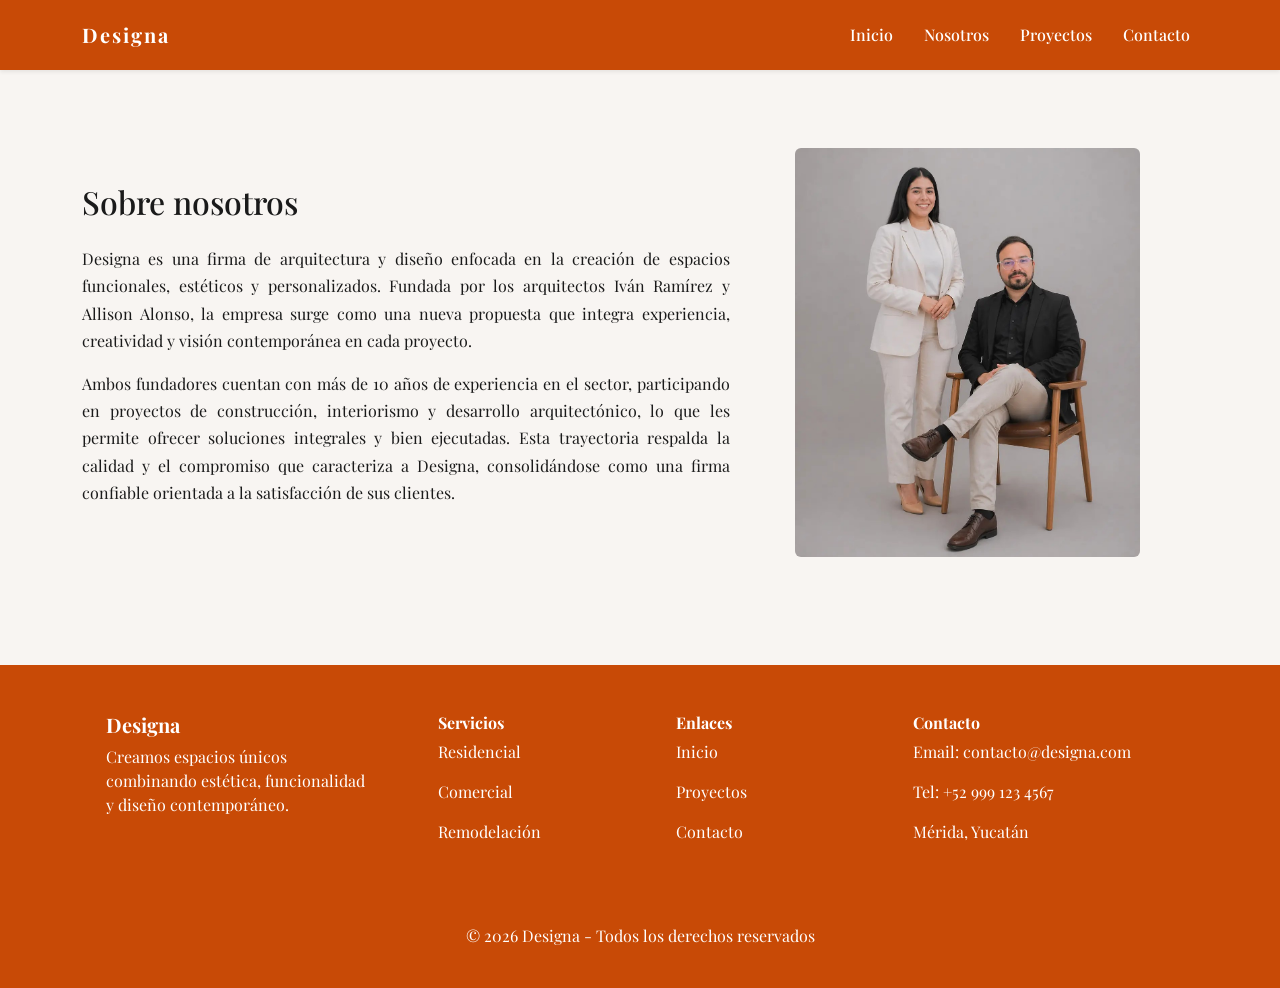
<file: nosotros.html>
<!DOCTYPE html>
<html lang="es">
<head>
  <meta charset="UTF-8">
  <meta name="viewport" content="width=device-width, initial-scale=1.0">
  <link rel="icon" type="image/png" href="image/favicon.webp">
  <title>Nosotros - Designa</title>

  <!-- Bootstrap -->
  <link href="https://cdn.jsdelivr.net/npm/bootstrap@5.3.0/dist/css/bootstrap.min.css" rel="stylesheet">

  <!-- Css -->
  <link rel="stylesheet" href="styles/style.css">

  <!-- Google Fonts -->
  <link href="https://fonts.googleapis.com/css2?family=Playfair+Display:wght@400;600&display=swap" rel="stylesheet">

  <style>
    body {
      padding-top: 40px;
      font-family: 'Playfair Display', serif;
    }

    .navbar {
      padding: 15px 0;
    }

    .nav-link {
      margin-left: 15px;
      font-weight: 500;
    }

    footer {
      background-color: #111;
      color: white;
    }
  </style>
</head>

<body>

<!-- HEADER -->
<header>
  <nav class="navbar navbar-expand-lg navbar-light bg-white shadow-sm fixed-top">
    <div class="container">
      
      <a class="navbar-brand fw-bold" href="#">Designa</a>

      <button class="navbar-toggler" type="button" data-bs-toggle="collapse" data-bs-target="#menu">
        <span class="navbar-toggler-icon"></span>
      </button>

      <div class="collapse navbar-collapse justify-content-end" id="menu">
        <ul class="navbar-nav">
          <li class="nav-item"><a class="nav-link" href="#">Inicio</a></li>
          <li class="nav-item"><a class="nav-link active" href="nosotros.html">Nosotros</a></li>
          <li class="nav-item"><a class="nav-link" href="#">Proyectos</a></li>
          <li class="nav-item"><a class="nav-link" href="#">Contacto</a></li>
        </ul>
      </div>

    </div>
  </nav>
</header>

<!-- MAIN -->
<main>

  <!-- QUIENES SOMOS -->
<section class="container my-5">
  <div class="row align-items-center g-2">

    <!-- TEXTO -->
    <div class="col-md-7">
      <h2 class="mb-4">Sobre nosotros</h2>

      <p class="text-justify">
        Designa es una firma de arquitectura y diseño enfocada en la creación de espacios funcionales, estéticos y personalizados. 
        Fundada por los arquitectos Iván Ramírez y Allison Alonso, la empresa surge como una nueva propuesta que integra experiencia, creatividad y visión contemporánea en cada proyecto.
      </p>

      <p class="text-justify">
        Ambos fundadores cuentan con más de 10 años de experiencia en el sector, participando en proyectos de construcción, interiorismo y desarrollo arquitectónico, 
        lo que les permite ofrecer soluciones integrales y bien ejecutadas. Esta trayectoria respalda la calidad y el compromiso que caracteriza a Designa, 
        consolidándose como una firma confiable orientada a la satisfacción de sus clientes.
      </p>
    </div>

    <!-- IMAGEN -->
    <div class="col-md-5 text-center">
      <img src="image/designateam.webp" class="img-fluid rounded w-75">
    </div>

  </div>
</section>
</main>

<!-- FOOTER -->
<footer class="text-white pt-5 pb-4">
  <div class="container text-md-start">
    <div class="row">

      <div class="col-md-4 col-lg-4 col-xl-3 mx-auto mb-4">
        <h5 class="fw-bold">Designa</h5>
        <p>
          Creamos espacios únicos combinando estética, funcionalidad y diseño contemporáneo.
        </p>
      </div>

      <div class="col-md-2 col-lg-2 col-xl-2 mx-auto mb-4">
        <h6 class="fw-bold">Servicios</h6>
        <p><a href="#" class="text-white text-decoration-none">Residencial</a></p>
        <p><a href="#" class="text-white text-decoration-none">Comercial</a></p>
        <p><a href="#" class="text-white text-decoration-none">Remodelación</a></p>
      </div>

      <div class="col-md-3 col-lg-2 col-xl-2 mx-auto mb-4">
        <h6 class="fw-bold">Enlaces</h6>
        <p><a href="#" class="text-white text-decoration-none">Inicio</a></p>
        <p><a href="#" class="text-white text-decoration-none">Proyectos</a></p>
        <p><a href="#" class="text-white text-decoration-none">Contacto</a></p>
      </div>

      <div class="col-md-3 col-lg-3 col-xl-3 mx-auto mb-md-0 mb-4">
        <h6 class="fw-bold">Contacto</h6>
        <p>Email: contacto@designa.com</p>
        <p>Tel: +52 999 123 4567</p>
        <p>Mérida, Yucatán</p>
      </div>

    </div>
  </div>

  <div class="text-center p-3 mt-4">
    © 2026 Designa - Todos los derechos reservados
  </div>
</footer>

<!-- Bootstrap JS -->
<script src="https://cdn.jsdelivr.net/npm/bootstrap@5.3.0/dist/js/bootstrap.bundle.min.js"></script>

</body>
</html>
</file>
<file: styles/style.css>
/* VARIABLES */
:root {
  --primary: #C84A06;
  --primary-dark: #A63C05;
  --light: #f8f5f2;
  --dark: #1a1a1a;
  --white: #ffffff;
}

/* GENERAL */
body {
  font-family: 'Playfair Display', serif;
  background-color: var(--light);
  color: var(--dark);
  padding-top: 80px;
}

/* HEADER */
.navbar {
  background-color: var(--primary) !important;
  padding: 15px 0;
}

.navbar-brand {
  color: var(--white) !important;
  letter-spacing: 2px;
  font-weight: 600;
}

.navbar .nav-link {
  color: var(--white) !important;
  margin-left: 15px;
}

.navbar .nav-link:hover {
  color: #ffd8c2 !important;
}

/* HERO */
.hero {
  height: 90vh;
  background: linear-gradient(rgba(0,0,0,0.35), rgba(0,0,0,0.35)),
              url('https://images.unsplash.com/photo-1600585154340-be6161a56a0c') center/cover no-repeat;
  display: flex;
  align-items: center;
  justify-content: center;
  text-align: center;
  color: white;
}

/* BOTONES */
.btn-dark {
  background-color: var(--dark);
  border: none;
}

.btn-dark:hover {
  background-color: var(--primary-dark);
}

/* SECCIONES */
section {
  padding: 60px 0;
}

/* FOOTER */
footer {
  background-color: var(--primary) !important;
  color: var(--white);
}

footer a {
  color: var(--white);
  text-decoration: none;
}

footer a:hover {
  color: #ffd8c2;
}

/* COPYRIGHT */
footer .copyright {
background-color: var(--primary) !important;
}

.text-justify {
  text-align: justify;
  line-height: 1.7;
}
</file>
